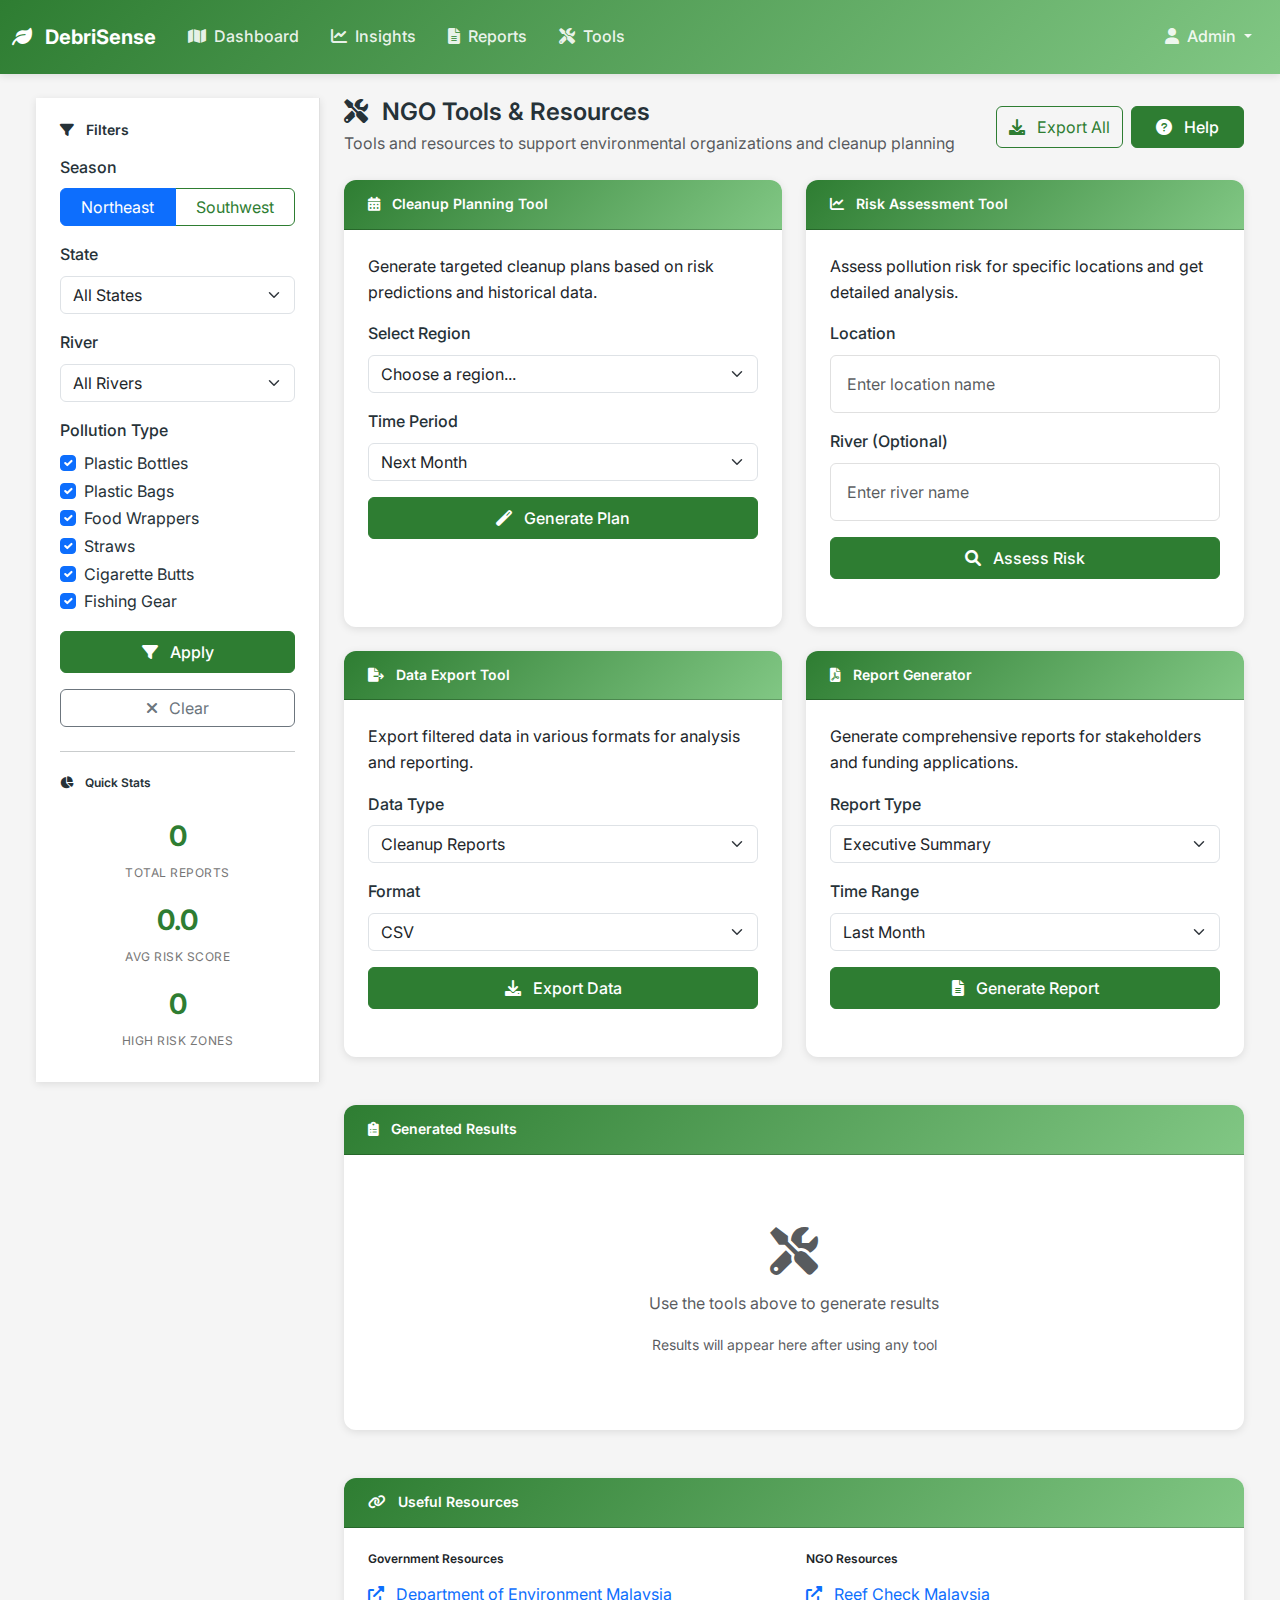
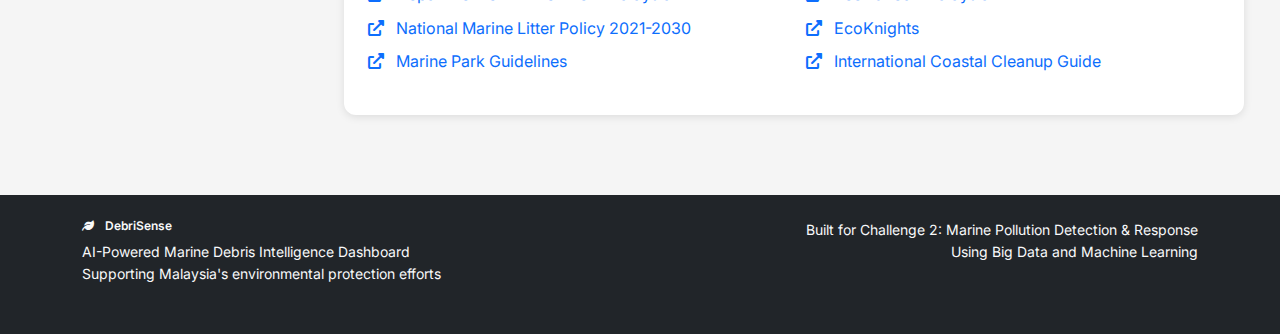
<file: tools.html>
<!DOCTYPE html>
<html lang="en">
<head>
    <meta charset="UTF-8">
    <meta name="viewport" content="width=device-width, initial-scale=1.0">
    <title>NGO Tools - DebriSense</title>
    <meta name="description" content="Tools and resources for environmental NGOs and cleanup organizers">
    
    <!-- Bootstrap 5 CSS -->
    <link href="https://cdn.jsdelivr.net/npm/bootstrap@5.3.0/dist/css/bootstrap.min.css" rel="stylesheet">
    <!-- Font Awesome -->
    <link href="https://cdnjs.cloudflare.com/ajax/libs/font-awesome/6.0.0/css/all.min.css" rel="stylesheet">
    <!-- Google Fonts -->
    <link href="https://fonts.googleapis.com/css2?family=Inter:wght@300;400;500;600;700&display=swap" rel="stylesheet">
    <!-- Custom CSS -->
    <link href="css/styles.css" rel="stylesheet">
</head>
<body>
    <div class="main-container">
        <!-- Navigation Placeholder -->
        <div id="navbar-placeholder"></div>
        
        <!-- Main Content -->
        <div class="content-wrapper">
            <div class="container-fluid">
                <div class="row">
                    <!-- Sidebar -->
                    <div class="col-md-3">
                        <div id="sidebar-placeholder"></div>
                    </div>
                    
                    <!-- Main Content Area -->
                    <div class="col-md-9">
                        <!-- Page Header -->
                        <div class="d-flex justify-content-between align-items-center mb-4">
                            <div>
                                <h1 class="mb-1">
                                    <i class="fas fa-tools me-2"></i>
                                    NGO Tools & Resources
                                </h1>
                                <p class="text-muted mb-0">
                                    Tools and resources to support environmental organizations and cleanup planning
                                </p>
                            </div>
                            <div class="d-flex gap-2">
                                <button class="btn btn-outline-primary" onclick="exportAllTools()">
                                    <i class="fas fa-download me-2"></i>
                                    Export All
                                </button>
                                <button class="btn btn-primary" onclick="showHelpModal()">
                                    <i class="fas fa-question-circle me-2"></i>
                                    Help
                                </button>
                            </div>
                        </div>
                        
                        <!-- Tools Grid -->
                        <div class="row">
                            <!-- Cleanup Planning Tool -->
                            <div class="col-md-6 mb-4">
                                <div class="card h-100">
                                    <div class="card-header">
                                        <h5 class="mb-0">
                                            <i class="fas fa-calendar-alt me-2"></i>
                                            Cleanup Planning Tool
                                        </h5>
                                    </div>
                                    <div class="card-body">
                                        <p class="card-text">
                                            Generate targeted cleanup plans based on risk predictions and historical data.
                                        </p>
                                        <div class="mb-3">
                                            <label class="form-label">Select Region</label>
                                            <select class="form-select" id="planningRegion" aria-label="Select region for cleanup planning">
                                                <option value="">Choose a region...</option>
                                                <option value="Selangor">Selangor</option>
                                                <option value="Penang">Penang</option>
                                                <option value="Sabah">Sabah</option>
                                                <option value="Johor">Johor</option>
                                                <option value="Negeri Sembilan">Negeri Sembilan</option>
                                            </select>
                                        </div>
                                        <div class="mb-3">
                                            <label class="form-label">Time Period</label>
                                            <select class="form-select" id="planningPeriod" aria-label="Select time period for cleanup planning">
                                                <option value="1m">Next Month</option>
                                                <option value="3m">Next 3 Months</option>
                                                <option value="6m">Next 6 Months</option>
                                            </select>
                                        </div>
                                        <button class="btn btn-primary w-100" onclick="generateCleanupPlan()">
                                            <i class="fas fa-magic me-2"></i>
                                            Generate Plan
                                        </button>
                                    </div>
                                </div>
                            </div>
                            
                            <!-- Risk Assessment Tool -->
                            <div class="col-md-6 mb-4">
                                <div class="card h-100">
                                    <div class="card-header">
                                        <h5 class="mb-0">
                                            <i class="fas fa-chart-line me-2"></i>
                                            Risk Assessment Tool
                                        </h5>
                                    </div>
                                    <div class="card-body">
                                        <p class="card-text">
                                            Assess pollution risk for specific locations and get detailed analysis.
                                        </p>
                                        <div class="mb-3">
                                            <label class="form-label">Location</label>
                                            <input type="text" class="form-control" id="riskLocation" placeholder="Enter location name">
                                        </div>
                                        <div class="mb-3">
                                            <label class="form-label">River (Optional)</label>
                                            <input type="text" class="form-control" id="riskRiver" placeholder="Enter river name">
                                        </div>
                                        <button class="btn btn-primary w-100" onclick="assessRisk()">
                                            <i class="fas fa-search me-2"></i>
                                            Assess Risk
                                        </button>
                                    </div>
                                </div>
                            </div>
                            
                            <!-- Data Export Tool -->
                            <div class="col-md-6 mb-4">
                                <div class="card h-100">
                                    <div class="card-header">
                                        <h5 class="mb-0">
                                            <i class="fas fa-file-export me-2"></i>
                                            Data Export Tool
                                        </h5>
                                    </div>
                                    <div class="card-body">
                                        <p class="card-text">
                                            Export filtered data in various formats for analysis and reporting.
                                        </p>
                                        <div class="mb-3">
                                            <label class="form-label">Data Type</label>
                                            <select class="form-select" id="exportDataType" aria-label="Select data type for export">
                                                <option value="cleanup">Cleanup Reports</option>
                                                <option value="predictions">Risk Predictions</option>
                                                <option value="observations">Observations</option>
                                                <option value="all">All Data</option>
                                            </select>
                                        </div>
                                        <div class="mb-3">
                                            <label class="form-label">Format</label>
                                            <select class="form-select" id="exportFormat" aria-label="Export format">
                                                <option value="csv">CSV</option>
                                                <option value="json">JSON</option>
                                                <option value="xlsx">Excel</option>
                                            </select>
                                        </div>
                                        <button class="btn btn-primary w-100" onclick="exportData()">
                                            <i class="fas fa-download me-2"></i>
                                            Export Data
                                        </button>
                                    </div>
                                </div>
                            </div>
                            
                            <!-- Report Generator -->
                            <div class="col-md-6 mb-4">
                                <div class="card h-100">
                                    <div class="card-header">
                                        <h5 class="mb-0">
                                            <i class="fas fa-file-pdf me-2"></i>
                                            Report Generator
                                        </h5>
                                    </div>
                                    <div class="card-body">
                                        <p class="card-text">
                                            Generate comprehensive reports for stakeholders and funding applications.
                                        </p>
                                        <div class="mb-3">
                                            <label class="form-label">Report Type</label>
                                            <select class="form-select" id="reportType" aria-label="Report type">
                                                <option value="summary">Executive Summary</option>
                                                <option value="detailed">Detailed Analysis</option>
                                                <option value="funding">Funding Proposal</option>
                                                <option value="stakeholder">Stakeholder Report</option>
                                            </select>
                                        </div>
                                        <div class="mb-3">
                                            <label class="form-label">Time Range</label>
                                            <select class="form-select" id="reportTimeRange" aria-label="Report time range">
                                                <option value="1m">Last Month</option>
                                                <option value="3m">Last 3 Months</option>
                                                <option value="6m">Last 6 Months</option>
                                                <option value="1y">Last Year</option>
                                            </select>
                                        </div>
                                        <button class="btn btn-primary w-100" onclick="generateReport()">
                                            <i class="fas fa-file-alt me-2"></i>
                                            Generate Report
                                        </button>
                                    </div>
                                </div>
                            </div>
                        </div>
                        
                        <!-- Generated Results -->
                        <div class="row mt-4">
                            <div class="col-12">
                                <div class="card">
                                    <div class="card-header">
                                        <h5 class="mb-0">
                                            <i class="fas fa-clipboard-list me-2"></i>
                                            Generated Results
                                        </h5>
                                    </div>
                                    <div class="card-body">
                                        <div id="generatedResults">
                                            <div class="text-center text-muted py-5">
                                                <i class="fas fa-tools fa-3x mb-3"></i>
                                                <p>Use the tools above to generate results</p>
                                                <small>Results will appear here after using any tool</small>
                                            </div>
                                        </div>
                                    </div>
                                </div>
                            </div>
                        </div>
                        
                        <!-- Resource Links -->
                        <div class="row mt-4">
                            <div class="col-12">
                                <div class="card">
                                    <div class="card-header">
                                        <h5 class="mb-0">
                                            <i class="fas fa-link me-2"></i>
                                            Useful Resources
                                        </h5>
                                    </div>
                                    <div class="card-body">
                                        <div class="row">
                                            <div class="col-md-6">
                                                <h6>Government Resources</h6>
                                                <ul class="list-unstyled">
                                                    <li class="mb-2">
                                                        <a href="#" class="text-decoration-none">
                                                            <i class="fas fa-external-link-alt me-2"></i>
                                                            Department of Environment Malaysia
                                                        </a>
                                                    </li>
                                                    <li class="mb-2">
                                                        <a href="#" class="text-decoration-none">
                                                            <i class="fas fa-external-link-alt me-2"></i>
                                                            National Marine Litter Policy 2021-2030
                                                        </a>
                                                    </li>
                                                    <li class="mb-2">
                                                        <a href="#" class="text-decoration-none">
                                                            <i class="fas fa-external-link-alt me-2"></i>
                                                            Marine Park Guidelines
                                                        </a>
                                                    </li>
                                                </ul>
                                            </div>
                                            <div class="col-md-6">
                                                <h6>NGO Resources</h6>
                                                <ul class="list-unstyled">
                                                    <li class="mb-2">
                                                        <a href="#" class="text-decoration-none">
                                                            <i class="fas fa-external-link-alt me-2"></i>
                                                            Reef Check Malaysia
                                                        </a>
                                                    </li>
                                                    <li class="mb-2">
                                                        <a href="#" class="text-decoration-none">
                                                            <i class="fas fa-external-link-alt me-2"></i>
                                                            EcoKnights
                                                        </a>
                                                    </li>
                                                    <li class="mb-2">
                                                        <a href="#" class="text-decoration-none">
                                                            <i class="fas fa-external-link-alt me-2"></i>
                                                            International Coastal Cleanup Guide
                                                        </a>
                                                    </li>
                                                </ul>
                                            </div>
                                        </div>
                                    </div>
                                </div>
                            </div>
                        </div>
                    </div>
                </div>
            </div>
        </div>
        
        <!-- Footer Placeholder -->
        <div id="footer-placeholder"></div>
    </div>
    
    <!-- Help Modal -->
    <div class="modal fade" id="helpModal" tabindex="-1">
        <div class="modal-dialog modal-lg">
            <div class="modal-content">
                <div class="modal-header">
                    <h5 class="modal-title">
                        <i class="fas fa-question-circle me-2"></i>
                        Tools Help Guide
                    </h5>
                    <button type="button" class="btn-close" data-bs-dismiss="modal" aria-label="Close modal"></button>
                </div>
                <div class="modal-body">
                    <div class="row">
                        <div class="col-md-6">
                            <h6>Cleanup Planning Tool</h6>
                            <p class="small">
                                Generate targeted cleanup plans based on ML risk predictions. 
                                Select a region and time period to get recommendations for optimal cleanup timing and locations.
                            </p>
                            
                            <h6>Risk Assessment Tool</h6>
                            <p class="small">
                                Assess pollution risk for specific locations. Enter location details to get 
                                detailed risk analysis and recommendations.
                            </p>
                        </div>
                        <div class="col-md-6">
                            <h6>Data Export Tool</h6>
                            <p class="small">
                                Export filtered data in various formats (CSV, JSON, Excel) for further analysis 
                                or inclusion in reports and presentations.
                            </p>
                            
                            <h6>Report Generator</h6>
                            <p class="small">
                                Generate comprehensive reports for different audiences including executive summaries, 
                                detailed analyses, and funding proposals.
                            </p>
                        </div>
                    </div>
                    
                    <hr>
                    
                    <h6>Tips for Best Results:</h6>
                    <ul class="small">
                        <li>Use filters in the sidebar to narrow down data before generating reports</li>
                        <li>Combine multiple tools for comprehensive analysis</li>
                        <li>Export data regularly for backup and sharing</li>
                        <li>Use generated reports for stakeholder communication</li>
                    </ul>
                </div>
                <div class="modal-footer">
                    <button type="button" class="btn btn-secondary" data-bs-dismiss="modal">Close</button>
                </div>
            </div>
        </div>
    </div>
    
    <!-- Bootstrap 5 JS -->
    <script src="https://cdn.jsdelivr.net/npm/bootstrap@5.3.0/dist/js/bootstrap.bundle.min.js"></script>
    
    <!-- Custom Scripts -->
    <script src="data/mock-data.js"></script>
    <script src="js/main.js"></script>
    <script src="js/filters.js"></script>
    <script src="js/tools.js"></script>
</body>
</html>
</file>
<file: css/styles.css>
/* DebriSense - Environmental Intelligence Dashboard */
/* Design System based on uiuxDebrisense.notes.txt */

:root {
    /* Color Palette */
    --primary-green: #2E7D32;
    --secondary-green: #81C784;
    --accent-amber: #FFC107;
    --neutral-bg: #F5F5F5;
    --text-dark: #263238;
    --text-light: #757575;
    
    /* Heatmap Colors */
    --risk-low: #A5D6A7;
    --risk-moderate: #FFF176;
    --risk-high: #EF5350;
    
    /* Spacing */
    --spacing-xs: 4px;
    --spacing-sm: 8px;
    --spacing-md: 16px;
    --spacing-lg: 24px;
    --spacing-xl: 32px;
    
    /* Border Radius */
    --border-radius: 12px;
    --border-radius-sm: 6px;
    
    /* Shadows */
    --shadow-soft: 0 2px 8px rgba(0,0,0,0.1);
    --shadow-medium: 0 4px 12px rgba(0,0,0,0.15);
}

/* Typography */
body {
    font-family: 'Inter', 'Roboto', 'Open Sans', sans-serif;
    color: var(--text-dark);
    background-color: var(--neutral-bg);
    line-height: 1.6;
}

h1, h2, h3, h4, h5, h6 {
    font-weight: 600;
    margin-bottom: var(--spacing-md);
}

h1 { font-size: 24px; }
h2 { font-size: 20px; }
h3 { font-size: 18px; }
h4 { font-size: 16px; }
h5 { font-size: 14px; }
h6 { font-size: 12px; }

/* Layout Components */
.main-container {
    min-height: 100vh;
    display: flex;
    flex-direction: column;
}

.content-wrapper {
    flex: 1;
    padding: var(--spacing-lg);
    max-width: 1400px;
    margin: 0 auto;
    width: 100%;
}

/* Navigation */
.navbar {
    background: linear-gradient(135deg, var(--primary-green), var(--secondary-green));
    box-shadow: var(--shadow-soft);
    padding: var(--spacing-md) 0;
}

.navbar-brand {
    font-weight: 700;
    font-size: 20px;
    color: white !important;
}

.navbar-nav .nav-link {
    color: rgba(255,255,255,0.9) !important;
    font-weight: 500;
    padding: var(--spacing-sm) var(--spacing-md) !important;
    border-radius: var(--border-radius-sm);
    transition: all 0.2s ease;
}

.navbar-nav .nav-link:hover,
.navbar-nav .nav-link.active {
    color: white !important;
    background-color: rgba(255,255,255,0.1);
}

/* Sidebar */
.sidebar {
    background: white;
    border-right: 1px solid #e0e0e0;
    padding: var(--spacing-lg);
    min-height: calc(100vh - 80px);
    box-shadow: var(--shadow-soft);
}

.sidebar .nav-link {
    color: var(--text-dark);
    padding: var(--spacing-md);
    border-radius: var(--border-radius-sm);
    margin-bottom: var(--spacing-sm);
    transition: all 0.2s ease;
    display: flex;
    align-items: center;
    gap: var(--spacing-sm);
}

.sidebar .nav-link:hover,
.sidebar .nav-link.active {
    background-color: var(--primary-green);
    color: white;
}

.sidebar .nav-link i {
    width: 20px;
    text-align: center;
}

/* Cards */
.card {
    background: white;
    border-radius: var(--border-radius);
    box-shadow: var(--shadow-soft);
    border: none;
    margin-bottom: var(--spacing-lg);
    transition: transform 0.2s ease, box-shadow 0.2s ease;
}

/* Equal height cards for dashboard filters and stats */
.equal-height-row {
    display: flex;
    flex-wrap: wrap;
}

.equal-height-row > .col-md-8,
.equal-height-row > .col-md-4 {
    display: flex;
    flex-direction: column;
}

.equal-height-row .card {
    height: 100%;
    display: flex;
    flex-direction: column;
    margin-bottom: 0;
}

.equal-height-row .card-body {
    flex: 1;
    display: flex;
    flex-direction: column;
}

.card:hover {
    transform: translateY(-2px);
    box-shadow: var(--shadow-medium);
}

.card-header {
    background: linear-gradient(135deg, var(--primary-green), var(--secondary-green));
    color: white;
    border-radius: var(--border-radius) var(--border-radius) 0 0 !important;
    padding: var(--spacing-md) var(--spacing-lg);
    font-weight: 600;
}

.card-body {
    padding: var(--spacing-lg);
}

.card-title {
    color: var(--primary-green);
    font-weight: 600;
    margin-bottom: var(--spacing-sm);
}

/* Buttons */
.btn-primary {
    background-color: var(--primary-green);
    border-color: var(--primary-green);
    border-radius: var(--border-radius-sm);
    padding: var(--spacing-sm) var(--spacing-lg);
    font-weight: 500;
    transition: all 0.2s ease;
}

.btn-primary:hover {
    background-color: #1b5e20;
    border-color: #1b5e20;
    transform: translateY(-1px);
}

.btn-secondary {
    background-color: var(--secondary-green);
    border-color: var(--secondary-green);
    color: var(--text-dark);
}

.btn-accent {
    background-color: var(--accent-amber);
    border-color: var(--accent-amber);
    color: var(--text-dark);
}

.btn-outline-primary {
    color: var(--primary-green);
    border-color: var(--primary-green);
}

.btn-outline-primary:hover {
    background-color: var(--primary-green);
    border-color: var(--primary-green);
}

/* Forms */
.form-control {
    border-radius: var(--border-radius-sm);
    border: 1px solid #e0e0e0;
    padding: var(--spacing-md);
    transition: border-color 0.2s ease;
}

.form-control:focus {
    border-color: var(--primary-green);
    box-shadow: 0 0 0 0.2rem rgba(46, 125, 50, 0.25);
}

.form-label {
    font-weight: 500;
    color: var(--text-dark);
    margin-bottom: var(--spacing-sm);
}

/* Filters */
.filter-section {
    background: white;
    border-radius: var(--border-radius);
    padding: var(--spacing-lg);
    margin-bottom: var(--spacing-lg);
    box-shadow: var(--shadow-soft);
}

.filter-section h5 {
    color: var(--primary-green);
    margin-bottom: var(--spacing-md);
}

.filter-group {
    margin-bottom: var(--spacing-md);
}

/* Tables */
.table {
    background: white;
    border-radius: var(--border-radius);
    overflow: hidden;
    box-shadow: var(--shadow-soft);
}

.table thead th {
    background-color: var(--primary-green);
    color: white;
    border: none;
    padding: var(--spacing-md);
    font-weight: 600;
}

.table tbody td {
    padding: var(--spacing-md);
    border-bottom: 1px solid #f0f0f0;
    vertical-align: middle;
}

.table tbody tr:hover {
    background-color: #f8f9fa;
}

/* Risk Score Indicators */
.risk-score {
    display: inline-block;
    padding: var(--spacing-xs) var(--spacing-sm);
    border-radius: var(--border-radius-sm);
    font-weight: 600;
    font-size: 12px;
    text-transform: uppercase;
}

.risk-low {
    background-color: var(--risk-low);
    color: #2e7d32;
}

.risk-moderate {
    background-color: var(--risk-moderate);
    color: #f57f17;
}

.risk-high {
    background-color: var(--risk-high);
    color: white;
}

/* Map Container */
.map-container {
    height: 600px;
    border-radius: var(--border-radius);
    overflow: hidden;
    box-shadow: var(--shadow-soft);
    background: #e8f5e8;
    position: relative;
}

.map-placeholder {
    display: flex;
    align-items: center;
    justify-content: center;
    height: 100%;
    background: linear-gradient(135deg, #e8f5e8, #c8e6c9);
    color: var(--primary-green);
    font-size: 18px;
    font-weight: 500;
}

/* Charts */
.chart-container {
    background: white;
    border-radius: var(--border-radius);
    padding: var(--spacing-lg);
    box-shadow: var(--shadow-soft);
    margin-bottom: var(--spacing-lg);
    height: 400px;
    position: relative;
}

/* Modals */
.modal-content {
    border-radius: var(--border-radius);
    border: none;
    box-shadow: var(--shadow-medium);
}

.modal-header {
    background: linear-gradient(135deg, var(--primary-green), var(--secondary-green));
    color: white;
    border-radius: var(--border-radius) var(--border-radius) 0 0;
}

.modal-title {
    font-weight: 600;
}

/* Alerts */
.alert {
    border-radius: var(--border-radius-sm);
    border: none;
    padding: var(--spacing-md);
}

.alert-success {
    background-color: #d4edda;
    color: #155724;
}

.alert-info {
    background-color: #d1ecf1;
    color: #0c5460;
}

.alert-warning {
    background-color: #fff3cd;
    color: #856404;
}

.alert-danger {
    background-color: #f8d7da;
    color: #721c24;
}

/* Stats Cards */
.stats-card {
    text-align: center;
    padding: var(--spacing-sm);
}

.stats-number {
    font-size: 28px;
    font-weight: 700;
    color: var(--primary-green);
    margin-bottom: var(--spacing-xs);
    white-space: nowrap;
    overflow: hidden;
    text-overflow: ellipsis;
}

.stats-label {
    color: var(--text-light);
    font-size: 12px;
    text-transform: uppercase;
    letter-spacing: 0.5px;
}

/* Loading States */
.loading {
    display: flex;
    align-items: center;
    justify-content: center;
    padding: var(--spacing-xl);
    color: var(--text-light);
}

.spinner {
    border: 3px solid #f3f3f3;
    border-top: 3px solid var(--primary-green);
    border-radius: 50%;
    width: 30px;
    height: 30px;
    animation: spin 1s linear infinite;
    margin-right: var(--spacing-md);
}

@keyframes spin {
    0% { transform: rotate(0deg); }
    100% { transform: rotate(360deg); }
}

/* Responsive Design */
@media (max-width: 768px) {
    .content-wrapper {
        padding: var(--spacing-md);
    }
    
    .sidebar {
        min-height: unset;
        border-right: none;
        border-bottom: 1px solid #e0e0e0;
    }
    
    .map-container {
        height: 400px;
    }
    
    .stats-number {
        font-size: 24px;
    }
}

/* Utility Classes */
.text-primary { color: var(--primary-green) !important; }
.text-secondary { color: var(--secondary-green) !important; }
.text-accent { color: var(--accent-amber) !important; }

.bg-primary { background-color: var(--primary-green) !important; }
.bg-secondary { background-color: var(--secondary-green) !important; }
.bg-accent { background-color: var(--accent-amber) !important; }

.mb-0 { margin-bottom: 0 !important; }
.mb-1 { margin-bottom: var(--spacing-xs) !important; }
.mb-2 { margin-bottom: var(--spacing-sm) !important; }
.mb-3 { margin-bottom: var(--spacing-md) !important; }
.mb-4 { margin-bottom: var(--spacing-lg) !important; }
.mb-5 { margin-bottom: var(--spacing-xl) !important; }

.mt-0 { margin-top: 0 !important; }
.mt-1 { margin-top: var(--spacing-xs) !important; }
.mt-2 { margin-top: var(--spacing-sm) !important; }
.mt-3 { margin-top: var(--spacing-md) !important; }
.mt-4 { margin-top: var(--spacing-lg) !important; }
.mt-5 { margin-top: var(--spacing-xl) !important; }

/* Form control widths */
#searchReports {
    width: 200px;
}

#sortReports {
    width: 150px;
}

/* Chart specific heights */
#riskTrendChart {
    height: 300px !important;
}

/* Filter button states */
.btn-apply-filters {
    transition: all 0.3s ease;
}

.btn-apply-filters.pending {
    background-color: var(--accent-amber) !important;
    border-color: var(--accent-amber) !important;
    color: var(--text-dark) !important;
    animation: pulse 2s infinite;
}

@keyframes pulse {
    0% { transform: scale(1); }
    50% { transform: scale(1.05); }
    100% { transform: scale(1); }
}

/* Custom Map Markers */
.custom-marker {
    background: transparent;
    border: none;
}

.marker-pin {
    width: 30px;
    height: 30px;
    border-radius: 50% 50% 50% 0;
    background: var(--primary-green);
    position: relative;
    transform: rotate(-45deg);
    margin: -15px -15px;
    box-shadow: 0 2px 8px rgba(0,0,0,0.3);
    transition: all 0.3s ease;
    cursor: pointer;
    display: flex;
    align-items: center;
    justify-content: center;
}

.marker-pin:hover {
    transform: rotate(-45deg) scale(1.1);
    box-shadow: 0 4px 12px rgba(0,0,0,0.4);
}

.marker-pin i {
    color: white;
    font-size: 14px;
    transform: rotate(45deg);
}

.marker-pin.risk-low {
    background: var(--risk-low);
    border: 2px solid #2e7d32;
}

.marker-pin.risk-moderate {
    background: var(--risk-moderate);
    border: 2px solid #f57f17;
}

.marker-pin.risk-high {
    background: var(--risk-high);
    border: 2px solid #d32f2f;
}

/* Custom Tooltips */
.custom-tooltip {
    background: white;
    border: 1px solid #e0e0e0;
    border-radius: var(--border-radius-sm);
    box-shadow: var(--shadow-medium);
    padding: 8px;
    font-size: 12px;
    max-width: 200px;
}

.marker-tooltip {
    text-align: center;
}

.marker-tooltip .risk-score {
    font-size: 11px;
    padding: 2px 6px;
    margin: 2px 0;
}

/* Marker pin rotation styles for legend */
.marker-pin-rotated {
    transform: rotate(-45deg);
}

.marker-pin-rotated i {
    transform: rotate(45deg);
}

/* Risk zone legend styles */
.risk-zone {
    width: 30px;
    height: 20px;
    border-radius: 4px;
    border: 2px solid rgba(0,0,0,0.2);
}

.risk-zone.risk-low {
    background-color: #A5D6A7;
}

.risk-zone.risk-moderate {
    background-color: #FFF176;
}

.risk-zone.risk-high {
    background-color: #EF5350;
}

/* Enhanced Map Styles */
.leaflet-map {
    height: 600px;
    width: 100%;
    border-radius: var(--border-radius-md);
    overflow: hidden;
    position: relative;
}

/* Organic map shapes styling */
.leaflet-interactive {
    transition: all 0.1s ease;
    filter: drop-shadow(0 1px 3px rgba(0,0,0,0.1));
    cursor: pointer;
}

.leaflet-interactive:hover {
    filter: drop-shadow(0 2px 4px rgba(0,0,0,0.15));
    z-index: 999 !important;
}

/* Improve tooltip visibility */
.zone-tooltip {
    background: rgba(255, 255, 255, 0.95) !important;
    border: 1px solid #ddd !important;
    border-radius: 6px !important;
    box-shadow: 0 2px 8px rgba(0,0,0,0.15) !important;
    font-size: 12px !important;
    padding: 8px !important;
}

/* Improve interaction when zooming */
.leaflet-zoom-animated {
    transition: all 0.2s ease;
}

/* Make circles and polygons look more organic */
.leaflet-overlay-pane svg path,
.leaflet-overlay-pane svg circle {
    stroke-linejoin: round;
    stroke-linecap: round;
}

/* Filter Sidebar Styles */
.filter-sidebar {
    height: calc(100vh - 120px);
    overflow-y: auto;
    padding-right: 10px;
}

.filter-sidebar .card {
    border: 1px solid #e0e0e0;
    box-shadow: 0 2px 4px rgba(0,0,0,0.1);
}

.filter-sidebar .card-header {
    background: linear-gradient(135deg, var(--primary-green) 0%, var(--secondary-green) 100%);
    color: white;
    border-bottom: none;
}

/* Stat Items */
.stat-item {
    padding: 10px;
    text-align: center;
}

.stat-number {
    font-size: 24px;
    font-weight: 700;
    color: var(--primary-green);
    margin-bottom: 5px;
}

.stat-label {
    font-size: 12px;
    color: var(--text-light);
    text-transform: uppercase;
    letter-spacing: 0.5px;
}

/* Map Controls */
.map-controls {
    position: absolute;
    top: 10px;
    right: 10px;
    z-index: 1000;
}

.map-info-panel {
    position: absolute;
    top: 10px;
    left: 10px;
    z-index: 1000;
    background: rgba(255, 255, 255, 0.95);
    padding: 10px;
    border-radius: var(--border-radius-sm);
    box-shadow: var(--shadow-medium);
    font-size: 12px;
    max-width: 200px;
}

/* Heatmap Legend */
.heatmap-legend {
    position: absolute;
    bottom: 20px;
    right: 20px;
    z-index: 1000;
    background: rgba(255, 255, 255, 0.95);
    padding: 15px;
    border-radius: var(--border-radius-sm);
    box-shadow: var(--shadow-medium);
    min-width: 150px;
}

.legend-gradient {
    height: 20px;
    background: linear-gradient(to right, #A5D6A7, #FFF176, #EF5350);
    border-radius: 4px;
    margin: 10px 0;
}

.legend-labels {
    display: flex;
    justify-content: space-between;
    font-size: 11px;
    color: var(--text-light);
}

/* Region Modal Enhancements */
.region-modal .modal-body {
    max-height: 70vh;
    overflow-y: auto;
}

.region-stats {
    display: grid;
    grid-template-columns: repeat(auto-fit, minmax(150px, 1fr));
    gap: 15px;
    margin: 20px 0;
}

.region-stat-card {
    background: #f8f9fa;
    padding: 15px;
    border-radius: var(--border-radius-sm);
    text-align: center;
}

.region-stat-number {
    font-size: 24px;
    font-weight: 700;
    color: var(--primary-green);
}

.region-stat-label {
    font-size: 12px;
    color: var(--text-light);
    text-transform: uppercase;
}

/* Mobile Responsive */
@media (max-width: 768px) {
    .filter-sidebar {
        height: auto;
        margin-bottom: 20px;
    }
    
    .leaflet-map {
        height: 400px;
    }
    
    .map-controls {
        position: relative;
        margin-bottom: 10px;
    }
    
    .heatmap-legend {
        position: relative;
        margin-top: 10px;
    }
}

/* Glowing Pulse Markers for Risk Levels */
.glow-marker {
  position: relative;
  width: 32px;
  height: 32px;
  display: flex;
  align-items: center;
  justify-content: center;
}
.glow-marker .pulse {
  position: absolute;
  width: 32px;
  height: 32px;
  border-radius: 50%;
  opacity: 0.7;
  animation: pulse-glow 1.5s infinite;
  z-index: 1;
}
.glow-marker .dot {
  position: absolute;
  width: 16px;
  height: 16px;
  border-radius: 50%;
  z-index: 2;
  box-shadow: 0 0 8px 2px rgba(0,0,0,0.15);
  border: 2px solid white;
}
.glow-marker.risk-high .pulse {
  background: rgba(239,83,80,0.4);
}
.glow-marker.risk-high .dot {
  background: #EF5350;
  box-shadow: 0 0 16px 4px #EF5350AA;
}
.glow-marker.risk-moderate .pulse {
  background: rgba(255,241,118,0.4);
}
.glow-marker.risk-moderate .dot {
  background: #FFF176;
  box-shadow: 0 0 16px 4px #FFF176AA;
}
.glow-marker.risk-low .pulse {
  background: rgba(165,214,167,0.4);
}
.glow-marker.risk-low .dot {
  background: #A5D6A7;
  box-shadow: 0 0 16px 4px #A5D6A7AA;
}
@keyframes pulse-glow {
  0% {
    transform: scale(0.8);
    opacity: 0.7;
  }
  70% {
    transform: scale(1.8);
    opacity: 0;
  }
  100% {
    transform: scale(0.8);
    opacity: 0;
  }
}

/* River Marker Styles */
.river-marker-icon {
    background: transparent;
    border: none;
}

.river-popup {
    border-radius: var(--border-radius);
    box-shadow: var(--shadow-medium);
}

.river-popup-content {
    padding: 8px;
}

.river-popup-content h6 {
    color: var(--primary-green);
    margin-bottom: 8px;
    font-weight: 600;
}

.river-popup-content .btn {
    font-size: 11px;
    padding: 4px 8px;
}

/* Legend Icon Styles */
.legend-icon-low {
    color: #A5D6A7;
    font-size: 18px;
}

.legend-icon-moderate {
    color: #FFF176;
    font-size: 18px;
}

.legend-icon-high {
    color: #EF5350;
    font-size: 18px;
}

/* Modal Styles */
.modal-xl {
    max-width: 1200px;
}

.modal-backdrop {
    background-color: rgba(0, 0, 0, 0.6);
}

.modal-content {
    border: none;
    border-radius: 15px;
    box-shadow: 0 20px 60px rgba(0, 0, 0, 0.3);
}

.modal-header {
    border-bottom: 1px solid #e9ecef;
    background: linear-gradient(135deg, #f8f9fa 0%, #e9ecef 100%);
    border-radius: 15px 15px 0 0;
}

.modal-footer {
    border-top: 1px solid #e9ecef;
    background: #f8f9fa;
    border-radius: 0 0 15px 15px;
}

/* River Tooltip Styles */
.river-tooltip {
    background: white;
    border: none;
    border-radius: 8px;
    box-shadow: 0 4px 20px rgba(0, 0, 0, 0.15);
    padding: 0;
    max-width: 280px;
}

.river-tooltip::before {
    border-top-color: white;
}

.river-tooltip-content {
    padding: 12px;
    font-family: 'Segoe UI', Tahoma, Geneva, Verdana, sans-serif;
}

.river-tooltip-content h6 {
    margin: 0 0 8px 0;
    font-size: 14px;
    font-weight: 600;
}

.river-tooltip-content p {
    margin: 0 0 8px 0;
    line-height: 1.3;
}

.river-tooltip-content span {
    display: inline-block;
    margin-bottom: 8px;
}

.river-tooltip-content div {
    margin-bottom: 2px;
}

/* Chart Option Cards */
.chart-option-card {
    background: white;
    border: 2px solid #e9ecef;
    border-radius: 12px;
    padding: 20px;
    text-align: center;
    cursor: pointer;
    transition: all 0.3s ease;
    margin-bottom: 15px;
}

.chart-option-card:hover {
    border-color: var(--primary-green);
    transform: translateY(-2px);
    box-shadow: 0 8px 25px rgba(0, 0, 0, 0.1);
}

.chart-icon {
    font-size: 2.5rem;
    color: var(--primary-green);
    margin-bottom: 15px;
}

.chart-option-card h6 {
    color: #2c3e50;
    margin-bottom: 10px;
    font-weight: 600;
}

.chart-option-card p {
    font-size: 0.9rem;
    line-height: 1.4;
}

/* River Insights Content */
.river-insights-header {
    background: linear-gradient(135deg, #e8f5e8 0%, #f0f8f0 100%);
    border-radius: 10px;
    padding: 20px;
    margin-bottom: 20px;
}

.risk-score-display {
    background: white;
    border-radius: 10px;
    padding: 15px;
    text-align: center;
    box-shadow: 0 4px 15px rgba(0, 0, 0, 0.1);
}

.risk-progress {
    height: 25px;
    border-radius: 15px;
    background: #e9ecef;
    overflow: hidden;
    margin: 10px 0;
}

.risk-progress-bar {
    height: 100%;
    border-radius: 15px;
    transition: width 0.8s ease;
}

.risk-progress-bar.low {
    background: linear-gradient(90deg, #A5D6A7, #66BB6A);
}

.risk-progress-bar.moderate {
    background: linear-gradient(90deg, #FFF176, #FFD54F);
}

.risk-progress-bar.high {
    background: linear-gradient(90deg, #EF5350, #E53935);
}

/* Stats Cards */
.stats-grid {
    display: grid;
    grid-template-columns: repeat(auto-fit, minmax(200px, 1fr));
    gap: 15px;
    margin: 20px 0;
}

.stat-card {
    background: white;
    border-radius: 10px;
    padding: 20px;
    text-align: center;
    box-shadow: 0 4px 15px rgba(0, 0, 0, 0.1);
    border-left: 4px solid var(--primary-green);
}

.stat-number {
    font-size: 2rem;
    font-weight: bold;
    color: var(--primary-green);
    margin-bottom: 5px;
    white-space: nowrap;
    overflow: hidden;
    text-overflow: ellipsis;
}

.stat-label {
    color: #6c757d;
    font-size: 0.9rem;
    font-weight: 500;
}

/* Recent Activities */
.recent-activities {
    background: white;
    border-radius: 10px;
    padding: 20px;
    box-shadow: 0 4px 15px rgba(0, 0, 0, 0.1);
}

.activity-item {
    padding: 12px 0;
    border-bottom: 1px solid #f1f3f4;
}

.activity-item:last-child {
    border-bottom: none;
}

.activity-date {
    font-size: 0.8rem;
    color: #6c757d;
}

.activity-title {
    font-weight: 600;
    color: #2c3e50;
    margin-bottom: 5px;
}

.activity-details {
    font-size: 0.9rem;
    color: #6c757d;
}

/* Pollution Types */
.pollution-types {
    display: flex;
    flex-wrap: wrap;
    gap: 8px;
    margin: 15px 0;
}

.pollution-tag {
    background: #e8f5e8;
    color: #2e7d32;
    padding: 4px 12px;
    border-radius: 20px;
    font-size: 0.8rem;
    font-weight: 500;
}

/* Chart Canvas */
#chartCanvas {
    max-width: 100%;
    height: auto;
}

/* Filter Button Styles */
.filter-btn {
    height: 38px;
    font-size: 14px;
}

.filter-btn-primary {
    color: white;
}

/* Apply button states */
.btn-apply-filters {
    transition: all 0.3s ease;
}

.btn-apply-filters.inactive {
    background-color: #6c757d !important;
    border-color: #6c757d !important;
    color: white !important;
}

.btn-apply-filters.active {
    background-color: var(--primary-green) !important;
    border-color: var(--primary-green) !important;
    color: white !important;
}

/* Clear button hover effect */
.btn-clear-filters:hover {
    background-color: #dc3545 !important;
    border-color: #dc3545 !important;
    color: white !important;
}
</file>
